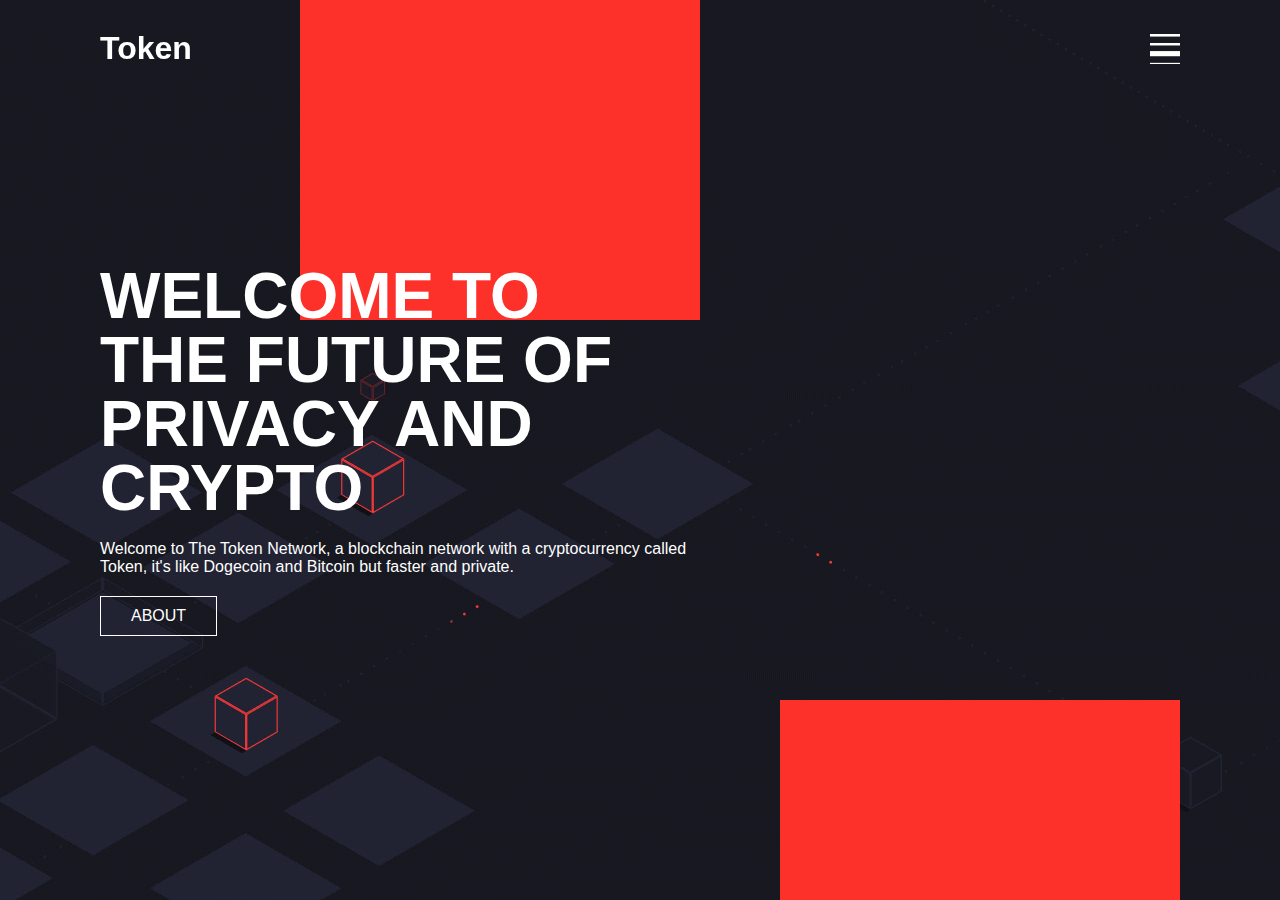
<file: index.html>
<!DOCTYPE html>
<html>
<head>
<title>Token network</title>
<link rel="stylesheet" href="static/styles/index.css" rel="stylesheet">
</head>
<body>
  <section class="banner">
    <header>
      <a href="index.html" class="logo">Token</a>
      <div class="toggle" onclick="toggle();"></div>
    </header>
    <div class="content">
    <div class="contentBx">
      <h2>Welcome to<br>the future of privacy and crypto</h2>
      <p>Welcome to The Token Network, a blockchain network with a cryptocurrency called Token, it's like Dogecoin 
        and Bitcoin but faster and private.</p>
        <a href="about_template.html">About</a>
    </div>
    </div>
  <ul class="sci">
    <li><a href="#"></a></li>
  </ul>
  <ul class="menu">
    <li><a href="index.html">Home</a></li>
    <li><a href="about_template.html">About</a></li>
    <li><a href="mining.html">Mining</a></li>
    <li><a href="make_keys_template.html">Wallets and transactions</a></li>
  </ul>
</section>
<!--some backgrounds on this website were not handmade by the creator of this website, 
  all proper credit to the creators of the backgrounds, images, and gifs-->
  <script type="text/javascript">
    function toggle(){
      const toggle = document.querySelector('.toggle');
      const banner = document.querySelector('.banner');
      toggle.classList.toggle('active')
      banner.classList.toggle('active')
    }
  </script>
</body>
</html>
</file>
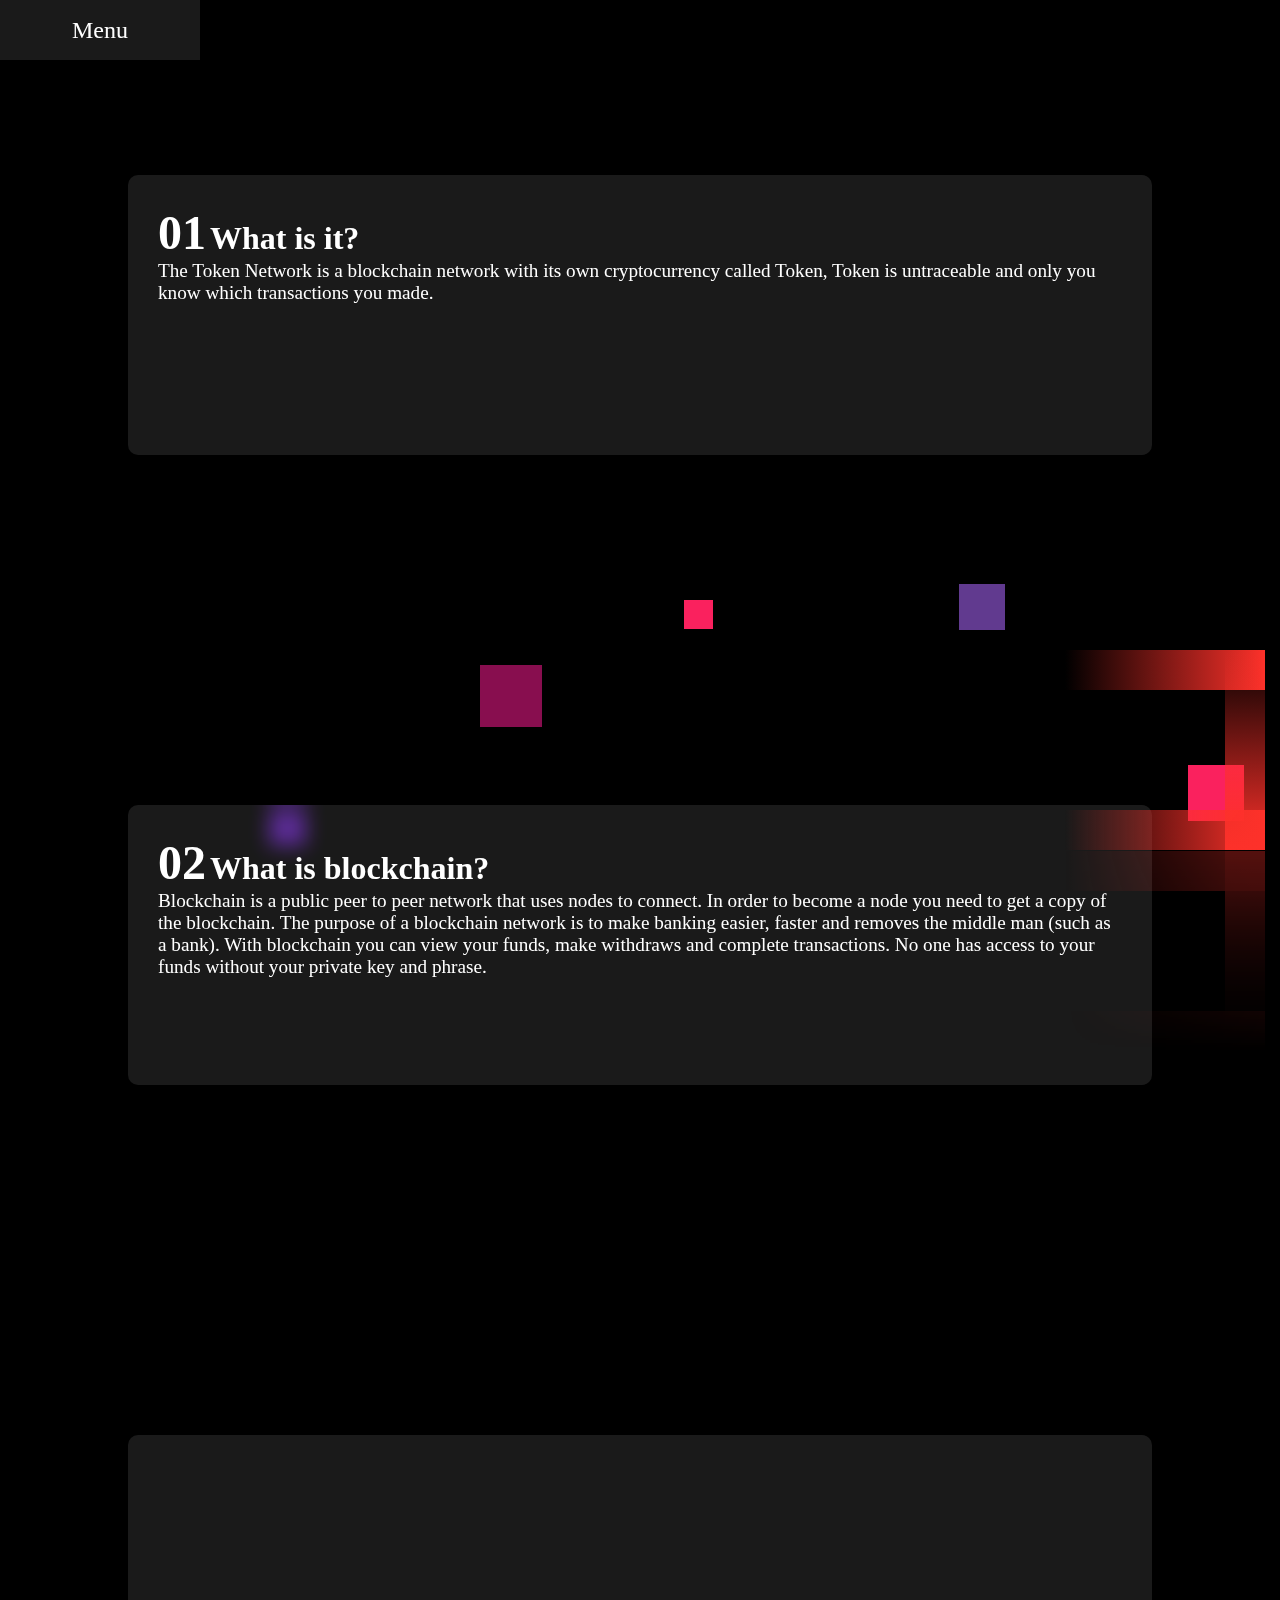
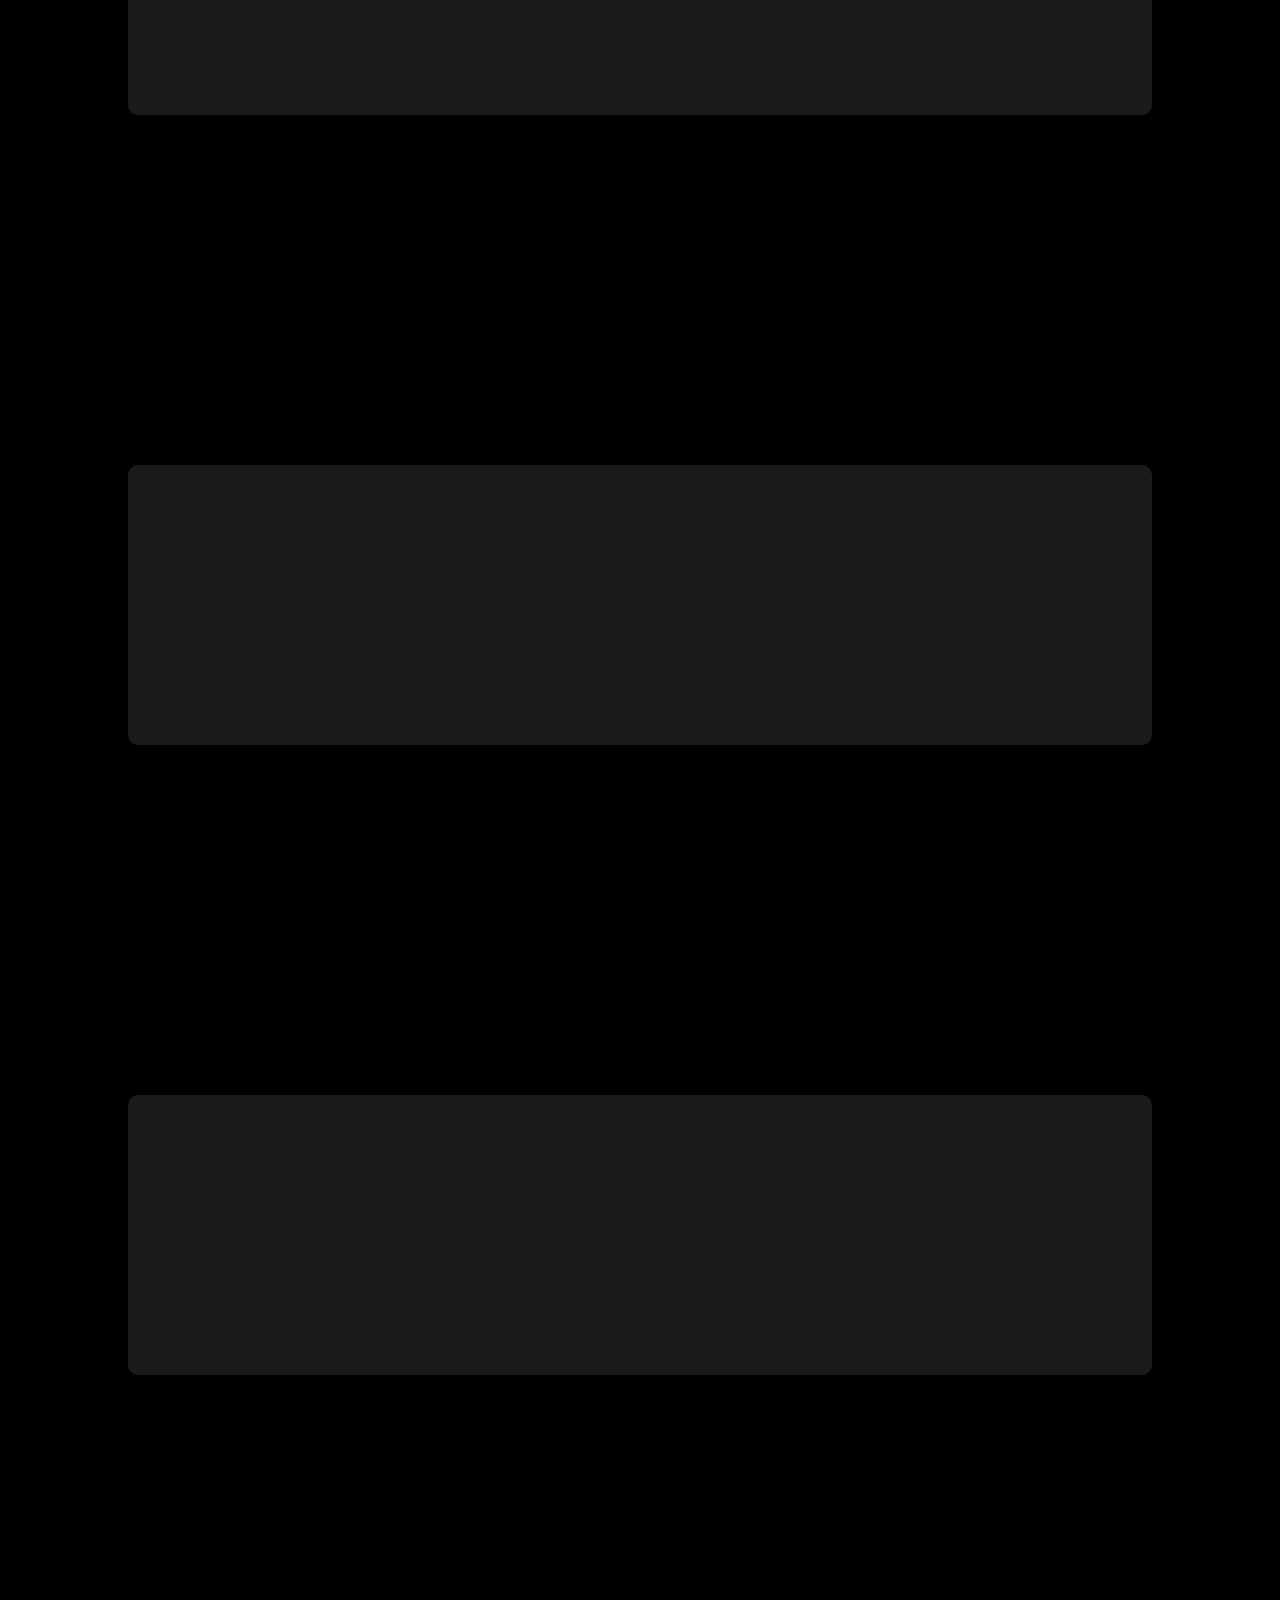
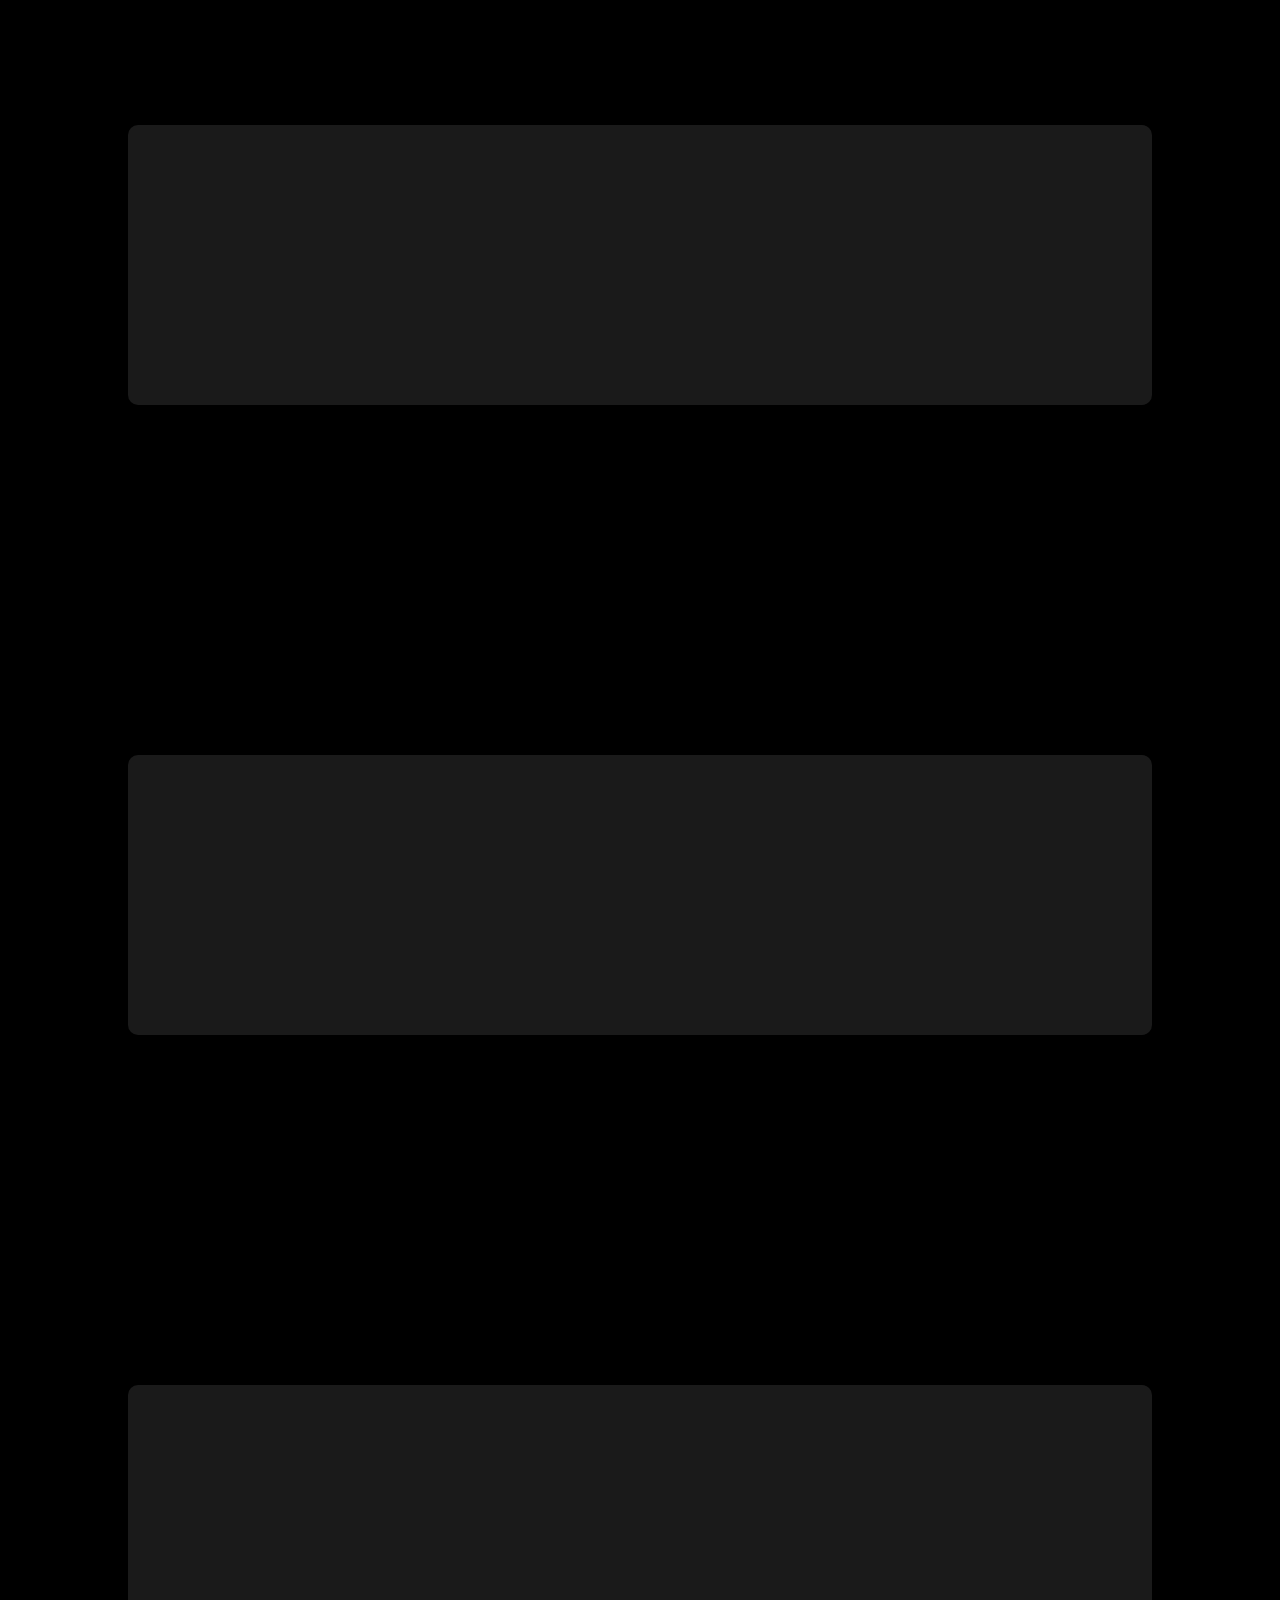
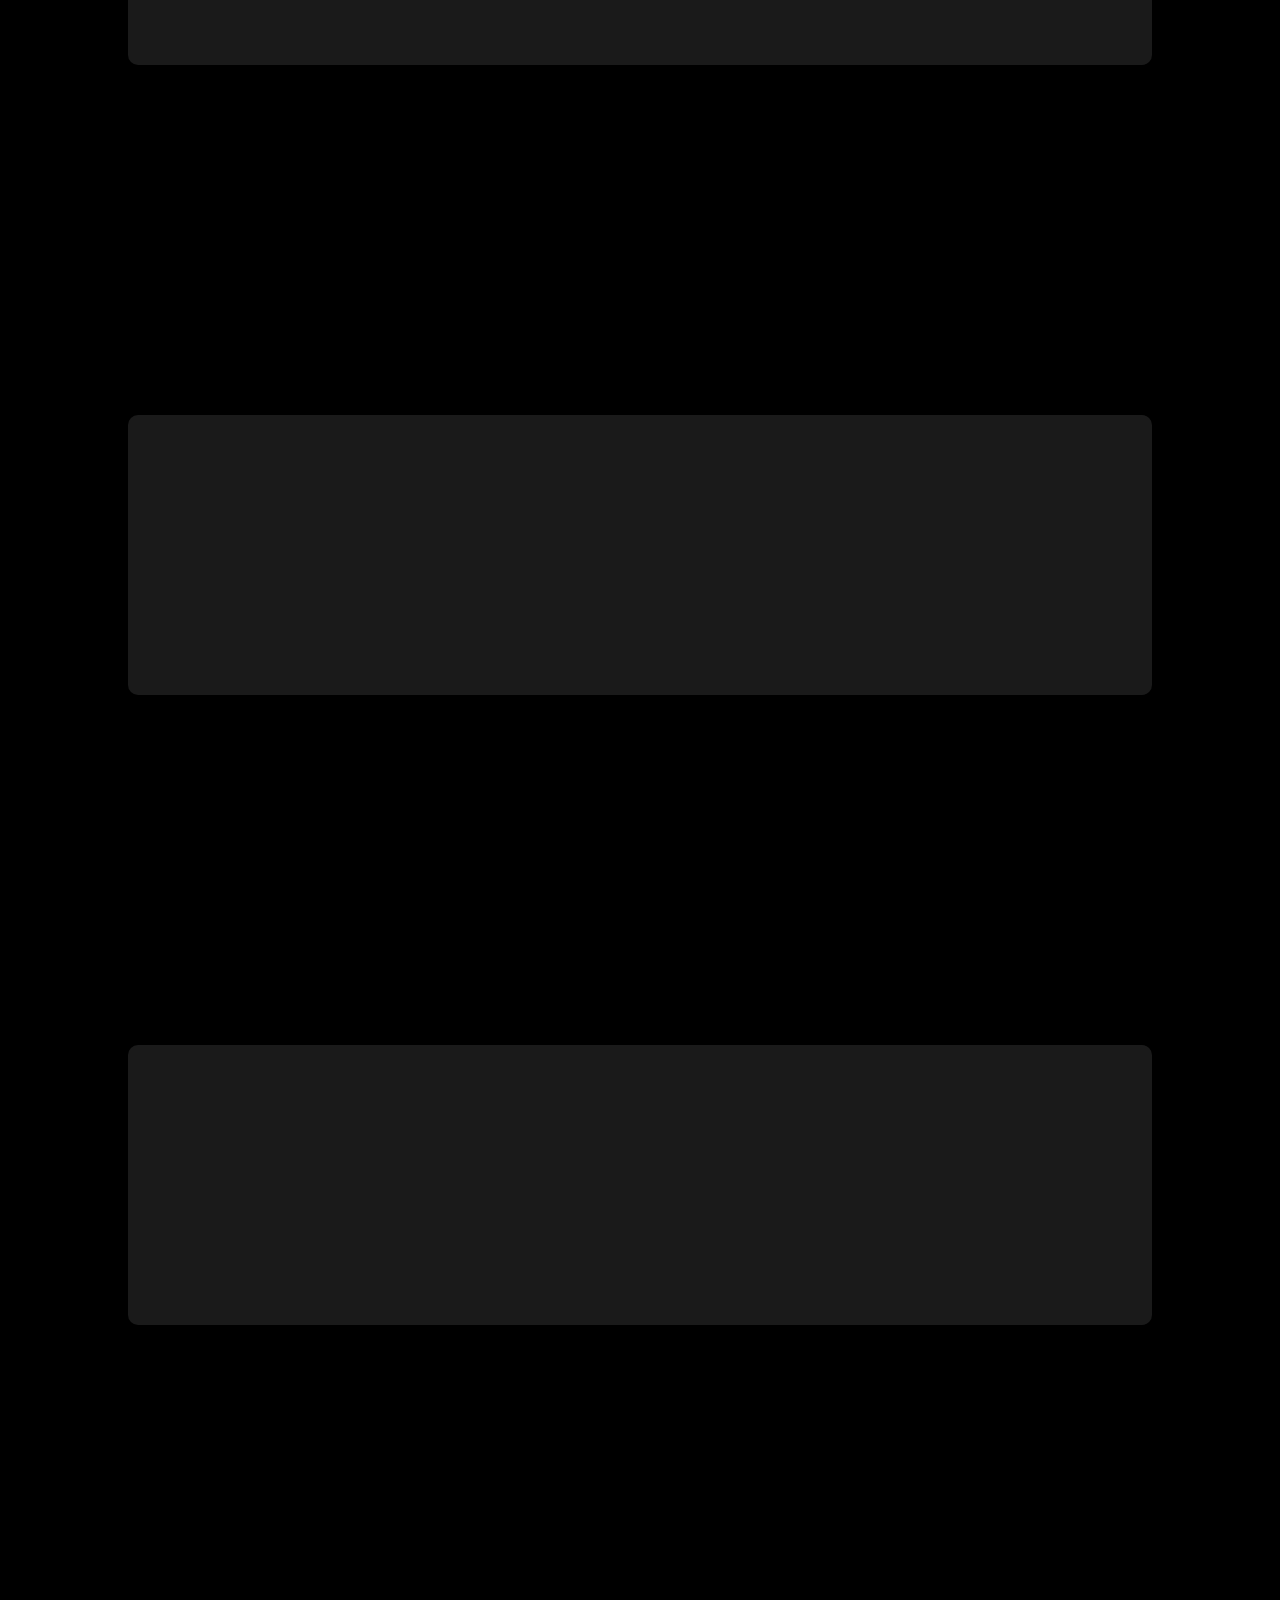
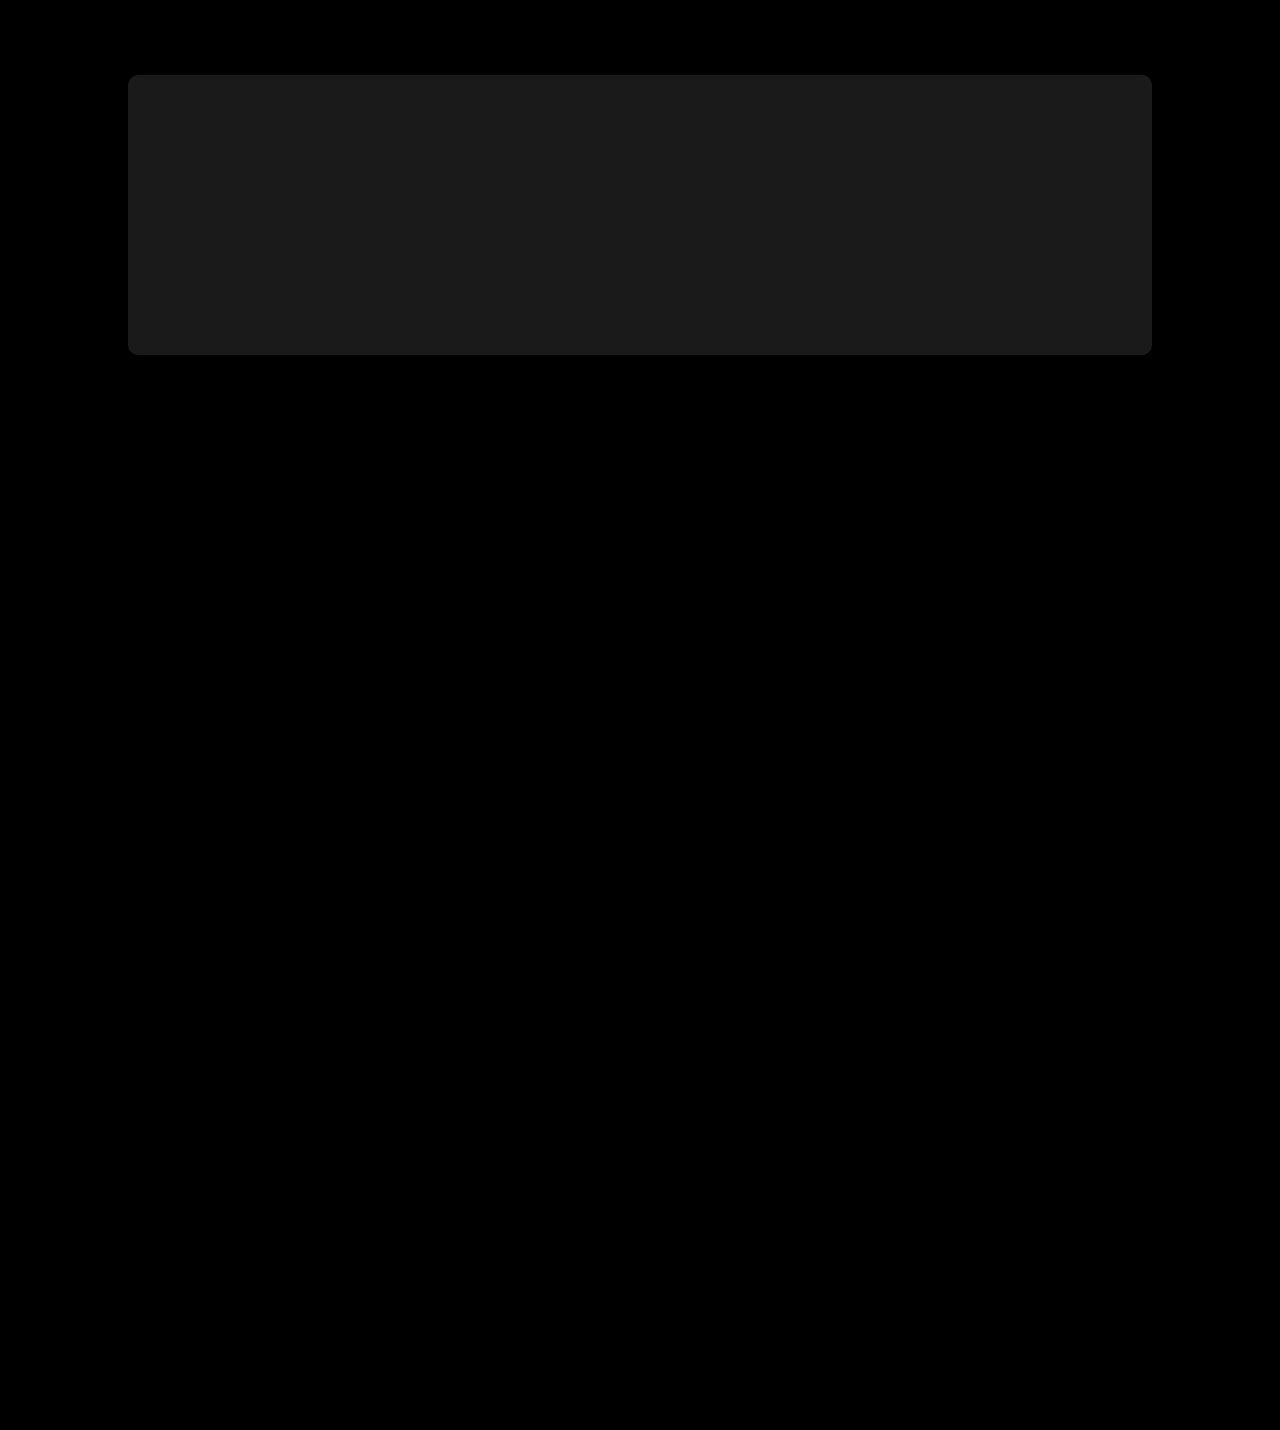
<file: about_template.html>
<!DOCTYPE html>
<html>
    <head>
        <title>About The Token Network</title>
<link rel="stylesheet" href="static/styles/about.css" rel="stylesheet">

<body>
    <div class="Dropdown"> 
        <button>Menu</button>
        <ul>
            <li><a href="index.html">Home</a></li>
            <li><a href="mining.html">Mining</a></li>
            <li><a href="https://github.com/C3ald/Token-Project.git">Transact</a></li>
            <li><a href="make_keys_template.html">Make a Wallet</a></li>


        </ul>
    </div>
<script src="https://code.jquery.com/jquery-3.6.0.js"></script>
<script type="text/javascript">
    $(document).ready(function(){
        $('button').click(function(){
            $('ul').toggleClass('active')
        })
    })
</script>
<div class="background">
        <section></section>
        <script src="static/js/squares.js"></script>
</div>
<div class="ground">
<section>
    <div class="content">
        <h2>01</h2>
        <h3>What is it?</h3>
        <p>The Token Network is a blockchain network with its own cryptocurrency called Token, Token is untraceable and only you know which transactions you made.</p>
    </div>
</section>
<section>
    <div class="content">
        <h2>02</h2>
        <h3>What is blockchain?</h3>
        <p>Blockchain is a public peer to peer network that uses nodes to connect.
                    In order to become a node you need to get a copy of the blockchain. 
                    The purpose of a blockchain network is to make banking easier, faster
                    and removes the middle man (such as a bank). With blockchain you can view your funds, make withdraws and complete transactions. 
                    No one has access to your funds without your private key and phrase. </p>
    </div>
</section>
<section>
    <div class="content">
        <h2>03</h2>
        <h3>Mining</h3>
        <p>Mining on the blockchain is completed by your computer solving a puzzle which would need to match a hash with a certain
                    value. An example is a hash with zeros in the first five characters of the hash (i.e. 000005). 
                    You would need a wallet and to become a node in order to start mining. When blocks are mined the chain gets replaced and after a block is mined miners add decoy transactions and receive a reward from 
                    a decoy wallet address. </p>
                    <a href="mining.html">click to start mining</a>
    </div>
</section>
<section>
    <div class="content">
        <h2>04</h2>
        <h3>Wallets</h3>
        <p>Wallets store the Tokens that you 
                    earn from mining or trading. You start with 0 Tokens when you join the network.
                    Wallets use a system of public and private keys to verify and secure your wallet(s) and transactions.
                    The public key would decrypt your private key, verifying a valid wallet and allowing you to access your Tokens. Your passphrase is used to recover your privatekey, 
                    to recover your private key you need to have the public key as well as the passphrase for the wallet.
                    </p>
                    <a href="make_keys_template.html">click to make a wallet</a>
    </div>
</section>
<section>
    <div class="content">
        <h2>05</h2>
        <h3>Transactions</h3>
        <p>Transactions are made on the network and stored in the next block that other miners will mine out to verify your transaction. Since the blockchain stores the
                    data publicly, all transactions are publicly available. Your view key acts as your public key would be ran in an encryption algorithm. When making a transaction a stealth address is automatically generated from your view key that will be logged on to the blockchain. 
                Decoy transactions are made on the chain when transactions are verified to prevent tracing and to ensure privacy. You still need a spend public key and spend private key to make transactions to make sure that you actually own the wallet you say you do. </p>
                    <!-- <a href="https://github.com/C3ald/Token-Project.git">click to start making transactions</a> -->
    </div>
</section>
<section>
    <div class="content">
        <h2>06</h2>
        <h3>Smart Contracts</h3>
        <p>Smart contracts are used to give the blockchain more uses than a cryptocurrency. Smart contracts can be used to make flash loans, host other coins,
            make NFTs (non-fungible tokens), host databases, websites, games, applications, and Exchange or swap coins. In order to use smart contracts you need a 
            wallet and be able to make transactions.</p>
                    <a href="#">Still in development</a>
    </div>
</section>
<section>
    <div class="content">
        <h2>07</h2>
        <h3>Nodes</h3>
        <p>To become a node on the blockchain you don't need to have a web server to allow communication between the nodes on the network but you should to prevent issues, note that all nodes are public information.</p>
                    <!-- <a href="https://github.com/C3ald/Token-API.git">Click to see the code for nodes</a> -->
    </div>
</section>
<section>
    <div class="content">
        <h2>08</h2>
        <h3>Cryptography and Privacy</h3>
        <p>Privacy on the blockchain is a top priority! To ensure privacy, all 
            transaction addresses on the blockchain are encrypted and false 
            transactions are added by the miners. The cryptography behind the keys isn't that complex. 
        The private sender key is the main private key and is made with a password generator. Then with an asymmetric 
        encryption algorithm to produce a new key that is your public view key; the private sender key is run in the encryption algorithm again to get the public
spend key. Finally the public view key is run in an encryption algorithm to get a receive address. When an transaction is made, both addresses on 
the chain are encrypted with an asymmetrical encryption algorithm to prevent double spending and to stop forged transactions.
To verify your balance your view key is ran in the encryption algorithm that was used to produce your receive address and then is used to check on the blockchain. </p>

    </div>
</section>
<section>
    <div class="content">
        <h2>09</h2>
        <h3>Decoy Signatures</h3>
        <p>The Token Network uses decoy signatures to keep the sender and receiver of transactions anonymous. Ring signatures are made by miners making random wallet addresses
	    and encrypting them. Then, adding them to the list of transactions to verify them by doing so. The reason to have decoy signatures is to keep data encrypted and all transactions untraceable no matter what.</p>
    </div>
</section>
<section>
    <div class="content">
        <h2>10</h2>
        <h3>For The Future</h3>
        <p>Token will have a proof of stake model when it either reaches the capacity for one or if the developers are able to make a way to have both proof of work and proof of stake.</p>
    </div>
</section>





	
<section>
    <div class="content">
        <h2>11</h2>
        <h3>Source code of website</h3>
        <p>We like to keep our source code open to the public so anyone can contribute, inspect, and fix the code.</p>
                    <a href="https://github.com/C3ald/Token-Site">Click to see the website source code</a>
    </div>
</section>

<script src="static/js/scroll-out.js"></script>
<script type="text/javascript">
    ScrollOut({
        targets: 'h2,h3,p,a'
    })
</script>
</div>
<div class="Bg">
    <div class="loader">
        <span></span>
        <span></span>
        <span></span>
        <span></span>
    </div>
</div>
</body>
</html>
</file>
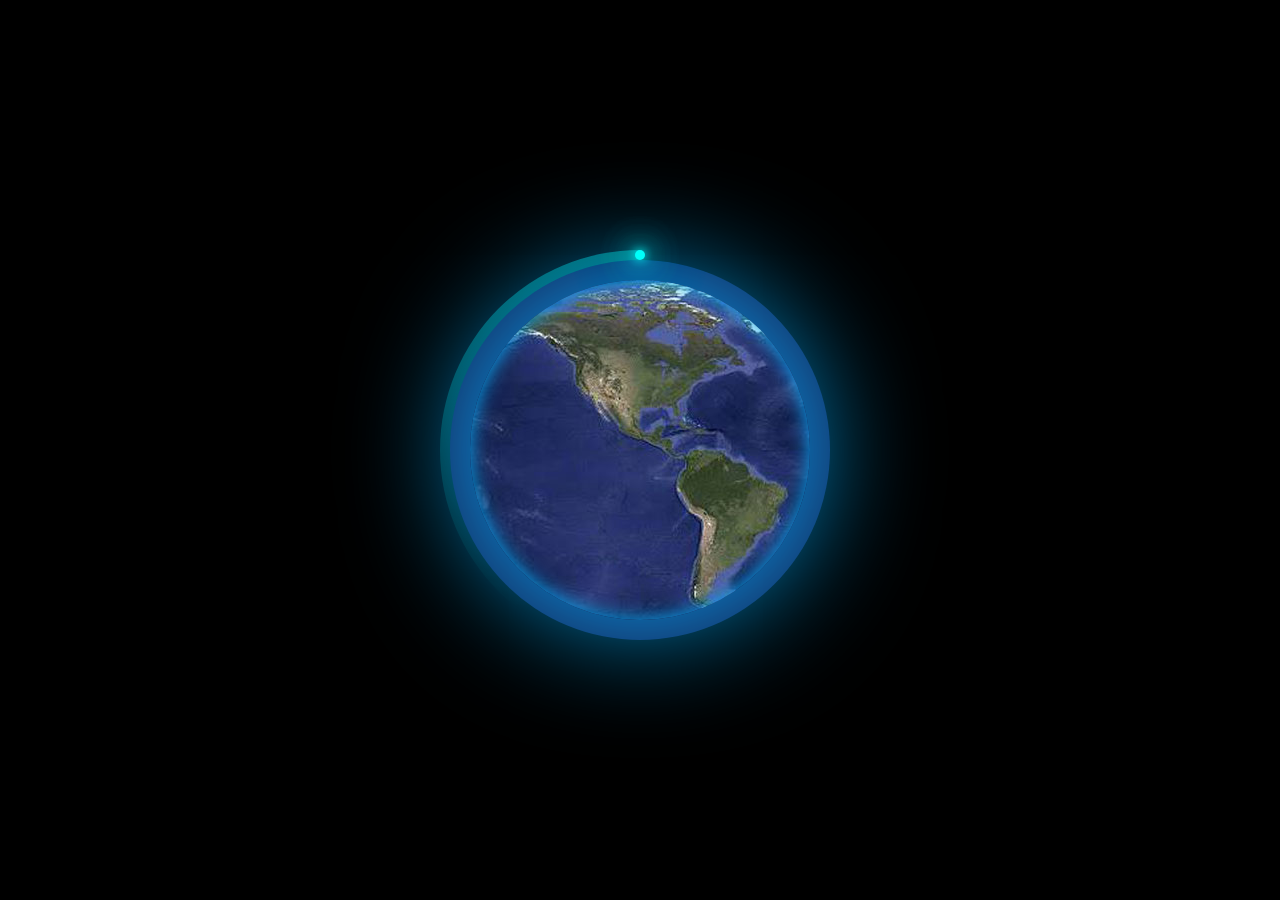
<file: becomenode_template.html>
<!DOCTYPE html>
<html lang="en">
<head>
	<meta charset="UTF-8">
	<meta http-equiv="X-UA-Compatible" content="IE=edge">
	<meta name="viewport" content="width=device-width, initial-scale=1.0">
	<link rel="stylesheet" href="static/styles/becomenode.css" rel="stylesheet">
	<title>Become a node</title>
</head>
<body>
	<div class="bg">
	<div class="planet planetEarth">
		<div class="container">
			<div class="loader"><span></span></div>
			<div class="earth"></div>
		</div>
	</div>
	</div>
</body>
</html>
</file>
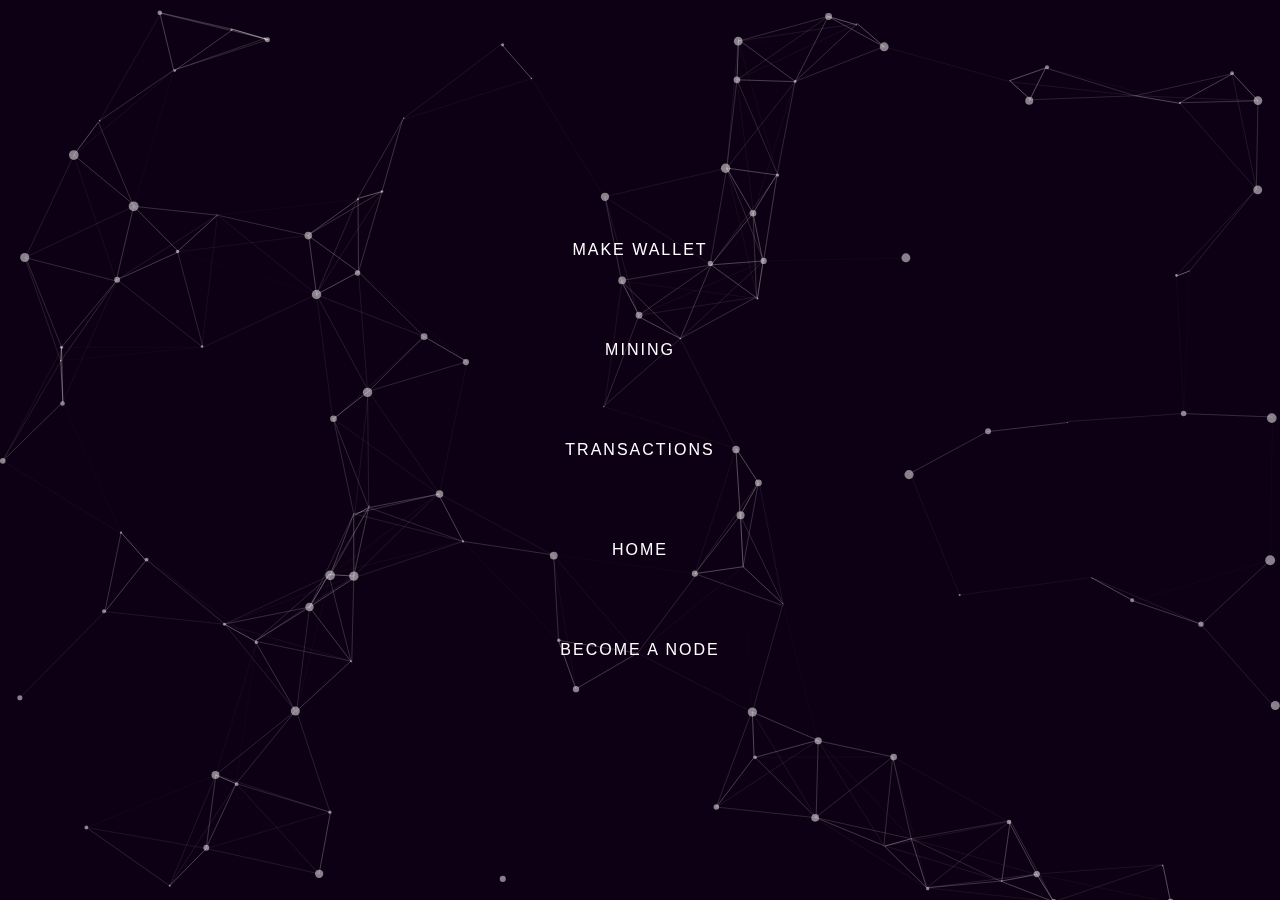
<file: make_keys_template.html>
<!DOCTYPE html>
<html>
    <head>
        <title>Make a wallet</title>
        <link rel="stylesheet" href="static/styles/makekeys.css">
    </head>
    <body>

        <div id="blur">
        <div id="particles-js"></div>
            <div class="Buttons">
                <a href="#" onclick="toggle()">Make Wallet</a>
                <!-- <a href="login_template.html">See Wallet</a> -->
                <a href="mining.html">Mining</a>
                <a href="https://github.com/C3ald/Wallet-App.git">Transactions</a>
                <a href="index.html">Home</a>
                <a href="becomenode_template.html">become a node</a>
            </div> 
        </div> 
        <div id="popup">          
            <h2>To make a wallet, Download the Token Wallet app from github by clicking the link </h2> 
            <p>"https://github.com/C3ald/Wallet-App.git"</p>
            <a href="#" onclick="toggle()">dismiss</a>
        </div>
    </body>
                <script type="text/javascript">
            function toggle(){
                var blur = document.getElementById('blur')
                blur.classList.toggle('active')
                var popup = document.getElementById('popup')
                popup.classList.toggle('active')
            }
            </script>
        <script type="text/javascript" src="static/js/particles.js"></script>
        <script type="text/javascript" src="static/js/particlesapp.js"></script>
</html>
</file>
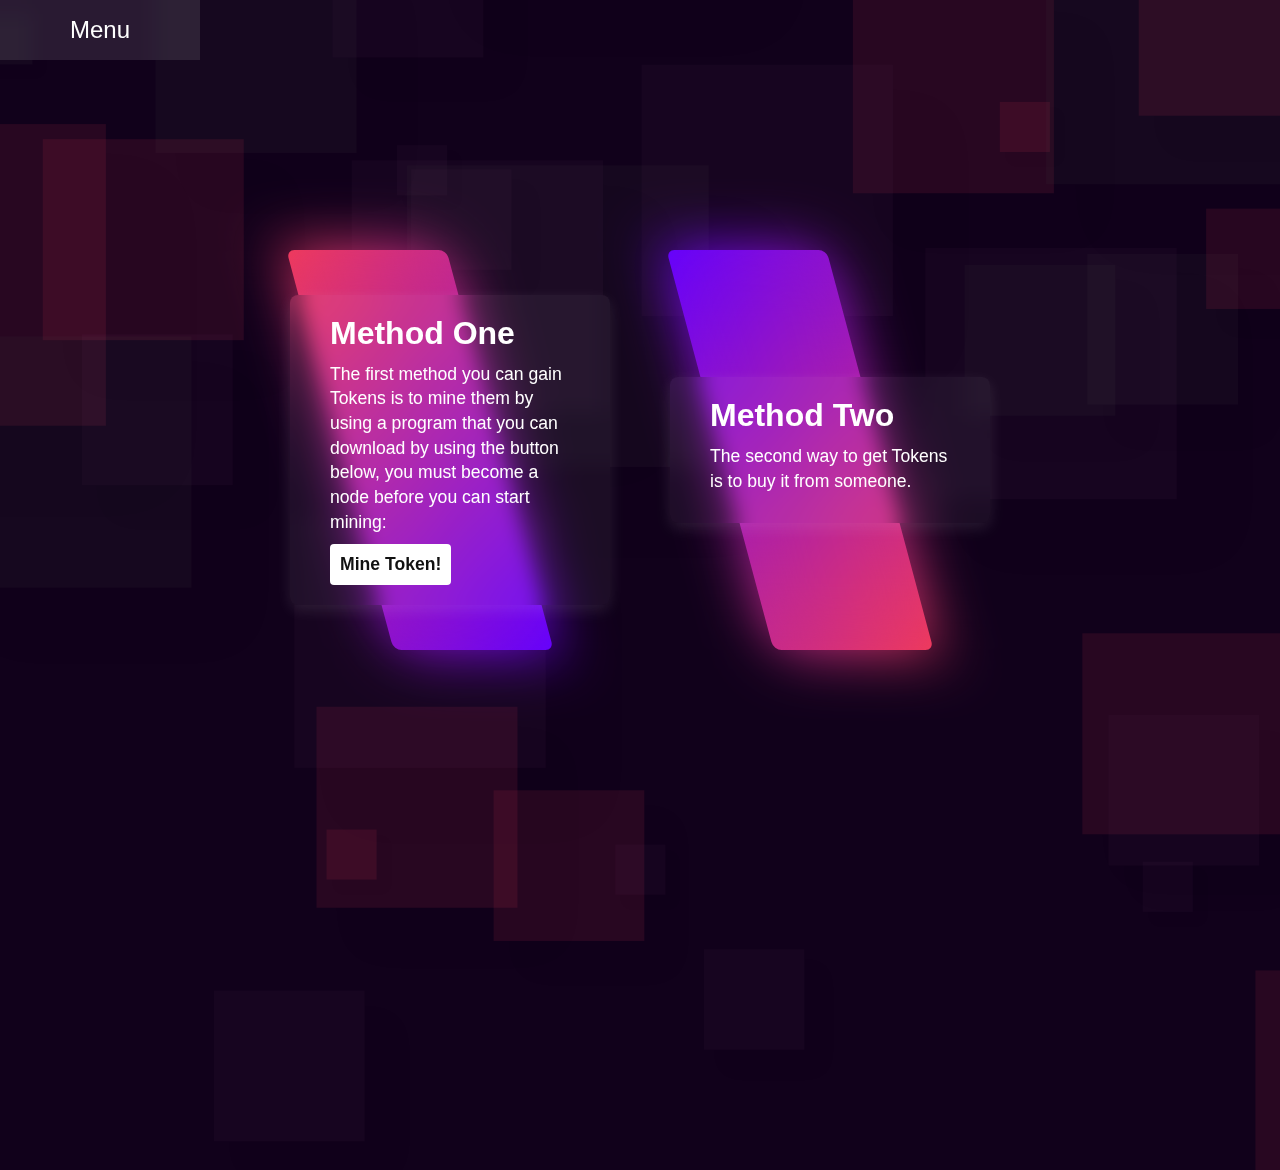
<file: mining.html>
<!DOCTYPE html>
<html>
	<head>
		<title>how to mine Token</title>
		<link rel="stylesheet" href="static/styles/mining.css">
	</head>
	<body>
    <div class="Dropdown">
        <button>Menu</button>
        <ul>
            <li><a href="index.html">Home</a></li>
            <li><a href="mining.html">Mining</a></li>
            <li><a href="https://github.com/C3ald/Wallet-App.git">Transact</a></li>
            <li><a href="make_keys_template.html">Make a Wallet</a></li>
            <!-- <li><a href="login_template.html">view wallet</a></li> -->

        </ul>
    </div>

    <script src="https://code.jquery.com/jquery-3.6.0.js"></script>
    <script type="text/javascript">
        $(document).ready(function(){
            $('button').click(function(){
                $('ul').toggleClass('active')
            })
        })
    </script>		
		<div class="bg">
        		<div class="container">
       	     		<button onclick="bggen()">Useless Button</button>
        </div>
        <script src="static/js/anime.min.js"></script>
        <script>
            const container = document.querySelector
            ('.container');
            for ( var i = 1; i<=50; i++){
                const blocks = document.createElement('div')
                blocks.classList.add('block');
                container.appendChild(blocks);
            }

            function bggen(){
                anime({
                    targets: '.block',
                    translateX : function(){
                        return anime.random(-700,1400)
                    },
                        translateY : function(){
                        return anime.random(-700,700)
                    },
                    scale: function(){
                        return anime.random(1,6)
                    }
                })
            }

            bggen()
        </script>
        </div>
		<div class="container">
			<div class="box">
				<span></span>
				<div class="content">
					<h2>Method One</h2>
					<p>The first method you can gain Tokens
						is to mine them by using a program that you can download
						by using the button below, you must become a node before you can start mining:
					</p>
					<a href="https://github.com/C3ald/Token-Project.git">Mine Token!</a>
				</div>
			</div>
			<div class="box">
				<span></span>
				<div class="content">
					<h2>Method Two</h2>
					<p>The second way to get Tokens is to buy it from someone.
					</p>
				</div>
			</div>

	</body>
</html>
</file>
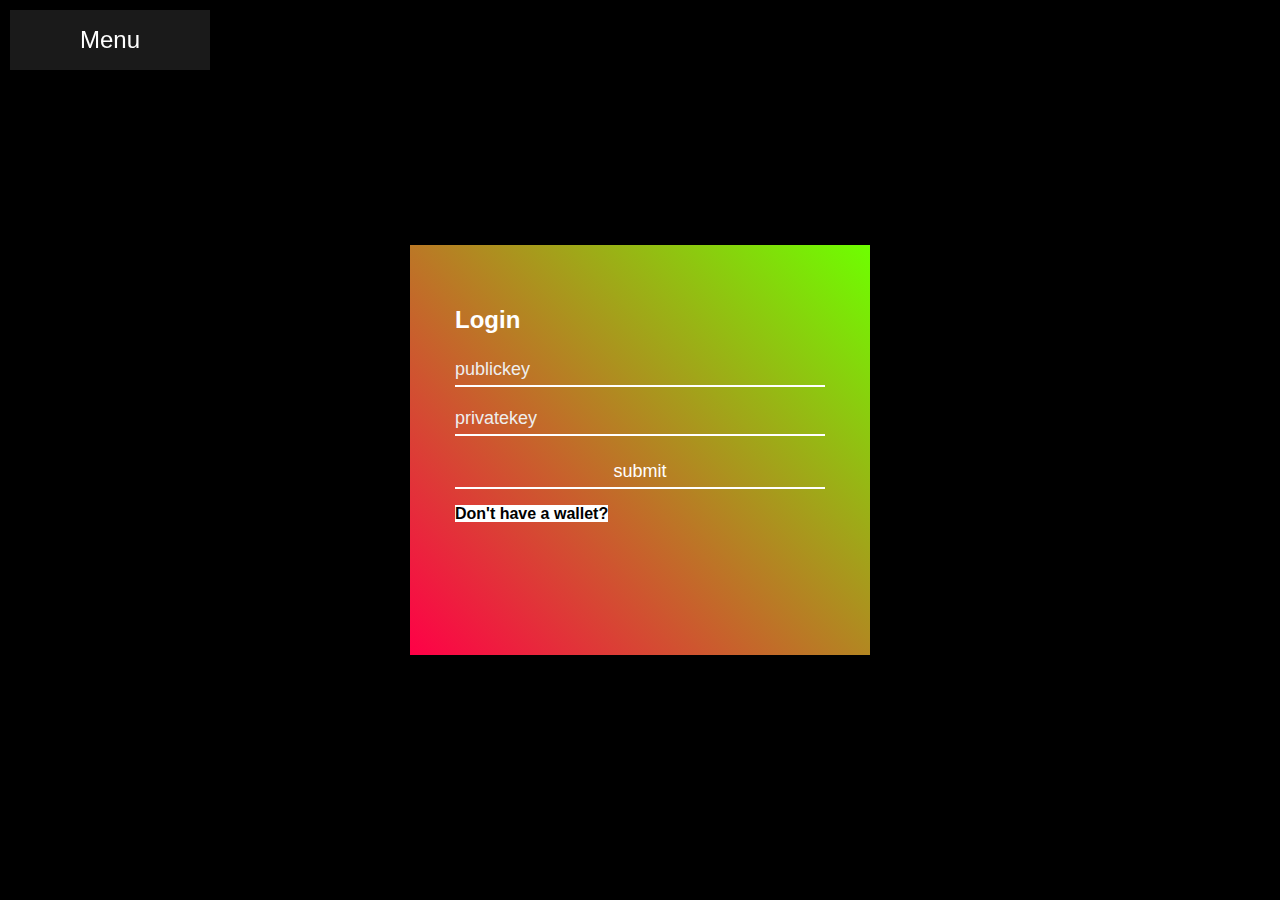
<file: user.html>
<html>
<head>
    <title>Login for wallet</title>
    <link rel="stylesheet" href="static/styles/transaction.css">
</head>
<body>
    <div class="Dropdown">
        <button>Menu</button>
        <ul>
            <li><a href="index.html">Home</a></li>
            <li><a href="mining.html">Mining</a></li>
            <li><a href="https://github.com/C3ald/Wallet-App.git">Transact</a></li>
            <li><a href="make_keys_template.html">Make a Wallet</a></li>

        </ul>
    </div>
<script src="https://code.jquery.com/jquery-3.6.0.js"></script>
<script type="text/javascript">
    $(document).ready(function(){
        $('button').click(function(){
            $('ul').toggleClass('active')
        })
    })
</script>
    <div id="id01" class="modal">
    <div class="container">
    <div class="form">
        <p><h2>Login</h2></p>
        <form action="view_wallet.html" method="POST">
            <div class="inputbox">
                <p><input id="publickey" type="text" name="publickey" placeholder="publickey" /></p>
                <p><input id="publickey" type="text" name="privatekey" placeholder="privatekey" /></p>
            </div>
            <div class="inputbox">
                <p><input type="submit" value="submit"/></p>
                <a href="make_keys_template.html">Don't have a wallet?</a>
            </div>
            
        </form>
    </div>
</div>
    </div>
</body>
</html>
</file>
<file: static/styles/index.css>
*
{
    margin: 0;
    padding: 0;
    box-sizing: border-box;
    font-family: 'Poppins', sans-serif;
}

.banner
{
    position: relative;
    width: 100%;
    min-height: 100vh;
    padding: 0 100px;
    display: flex;
    align-items: center;
    background: url(../bg.gif);
    z-index: 0;
}
.banner:before
{
    content: '';
    position: absolute;
    top:0;
    left: 300px;
    width: 400px;
    height: 320px;
    background: #fd312a;
    z-index: 1;
    transition: 1s;
}
.banner:after
{
    content: '';
    position: absolute;
    bottom:0;
    right: 100px;
    width: 400px;
    height: 200px;
    background: #fd312a;
    z-index: 1;
    transition: 1s;
}
.banner.active:before
{
    top: 0;
    left: 0;
    width: 50%;
    height: 100%;
    background: #151415;
}
.banner.active:after
{
    bottom: 0;
    right: 0;
    width: 50%;
    height: 100%;
    background: #151415;
}
header
{
    position: fixed;
    top: 0;
    left: 0;
    width: 100%;
    z-index: 1000;
    display: flex;
    justify-content: space-between;
    align-items: center;
    padding: 30px 100px;
}
header .logo
{
    font-size: 2em;
    color: #fff;
    font-weight: 700;
    text-decoration: none;
    transition: 0.5s;
    transform-origin: right;
}
.banner.active .logo
{
    transform: scale(0);
    transform-origin: left;
}
.toggle
{
    position: relative;
    width: 30px;
    height: 30px;
    background: url(../menu.png);
    background-size: 30px;
    cursor: pointer;
}
.toggle.active
{
    background: url(../close.png);
    background-repeat: no-repeat;
    background-position: center;
    background-size: 25px;
}
.content
{
    position: relative;
    z-index: 2;
    width: 100%;
    display: flex;
    justify-content: space-between;
    align-items: center;
    transition: 0.5s;
    transform-origin: right;
}
.banner.active .content
{
    transform: scale(0);
    transform-origin: left;
}
.content .contentBx
{
    max-width: 600px;
}
.content .contentBx h2
{
    font-size: 4em;
    line-height: 1em;
    color: white;
    text-transform: uppercase;
}
.content .contentBx p
{
    font-size: 1em;
    color: white;
    margin: 20px 0;

}
.content .contentBx a
{
    display: inline-block;
    border: 1px solid #fff;
    color: #fff;
    padding: 10px 30px;
    text-transform: uppercase;
    text-decoration: none;
    transition: 0.5s;
}
.content .contentBx a:hover
{
    letter-spacing: 4px;
    background: #310792;
    color: #fd312a;
}
.sci
{
    position: absolute;
    bottom: 20px;
    display: flex;
    justify-content: center;
    align-items: center;
    z-index: 2;
    transition: 0.5s;
    transform-origin: right;
}
.banner.active .sci
{
    transform: scale(0);
    transform-origin: left;
}
.sci li
{
    list-style: none;
}
.sci li a
{
    display: inline-block;
    margin-right: 20px;
    filter: invert(1);
    transform: scale(0.4);
}
.menu
{
    position: fixed;
    top: 0;
    left: 0;
    width: 100%;
    height: 100%;
    display: flex;
    justify-content: center;
    align-items: center;
    flex-direction: column;
    z-index: 2;
    visibility: hidden;
    opacity: 0;
    transition: 0.5s;
    transition-delay: 0s;
}
.banner.active .menu
{
    visibility: visible;
    opacity: 1;
    transition-delay: 1s;
}
.menu li
{
    list-style: none;
}
.menu li a
{
    color: #fff;
    text-decoration: none;
    text-decoration: none;
    font-size: 2em;
}
@media (max-width: 991px)
{
    header
    {
        padding: 20px 40px;
    }
    .banner
    {
        padding: 40px;
        overflow: hidden;
    }
    .banner:before
    {
        content: '';
        position: absolute;
        top: 100px;
        left: 0;
        width: 170px;
        height: 310px;
    }
    .banner:after
    {
        bottom: 0;
        right: 0;
        width: 80px;
        height: 60px;
    }
}
.menu li a:hover
{
    color: #fd312a;
    overflow: hidden;
    transition: 0.5s;
}
</file>
<file: static/styles/about.css>
*
{
    margin: 0;
    padding: 0;
    box-sizing: border-box;
    font-family: consolas;
}
body{
    background: #000;
}

.background 
{
    overflow: hidden;
    z-index: 1;
}

.background span
{
    position: fixed;
    pointer-events: none;
    animation: animate 5s linear infinite;
}
@keyframes animate
{
    0%
    {
        transform: scale(0) translateY(0) rotate(0deg);
        opacity: 0;
    }
    10%
    {
        opacity: 1;
    }
    90%
    {
        opacity: 1;
    }
    100%
    {
        transform: scale(1) translateY(-500%) rotate(360deg);
        opacity: 0;
    }
}
.Dropdown
{
    position: fixed;
    top: 0px;
    left: 0px;
    z-index: 2;
}
button
{
    position: relative;
    width: 200px;
    height: 60px;
    font-size: 24px;
    background: rgba(255,255, 255, 0.1);
    backdrop-filter: blur(10px);
    border: none;
    box-shadow: none;
    outline: none;
    color: #fff;
}
ul 
{
    position: relative;
    margin: 0;
    padding: 0;
    width: 100%;
    background: rgba(255, 255, 255, .1);
    backdrop-filter: blur(10px);
    overflow: hidden;
    transform-origin: top;
    transform: perspective(1000px) rotateX(-90deg);
    transition: 0.5s;
}
ul.active
{
    transform: perspective(1000px) rotateX(0deg);
}
ul li
{
    list-style: none;
}
ul li a
{
    display: block;
    padding: 10px;
    text-align: center;
    text-decoration: none;
    background: rgba(0,0, 0, 0.01);
    color: #fff;
    border-bottom: 1px solid rgba(0, 0, 0, 0.2);
    transition: 0.5s;
}
ul li a:hover
{
    background: #f7003e;
}

.Home
{
    position: absolute;
    bottom: 40px;
    left: 10px;
    color: #fff;
}


.ground section{
    position: relative;
    width: 100%;
    height: 70vh;
    display: flex;
    justify-content: center;
    align-items: center;
    color: #fff;
}
.content
{
    background: rgba(255, 255, 255, .1);
    backdrop-filter: blur(10px);
    width: 120%;
    height: 280px;
    padding: 30px;
    margin: 10px;
    border-radius: 10px;
    z-index: 10;
}
section .content{
    max-width: 80%;
}
section .content h2{
    position: relative;
    margin: 0;
    padding: 0;
    display: inline-block;
    font-size: 3em;
    transition: 0.5s;
    transform-origin: left;
    transform: scaleX(0);
}
section .content h2::before
{
    content: '';
    position: absolute;
    top: 0;
    left: 0;
    width: 100%;
    height: 100%;
    background: #ee0047;
    transform-origin: right;
    transition: 0.5s;
}
section .content h3{
    position: relative;
    margin: 5px 0 0;
    padding: 0;
    display: inline-block;
    font-size: 2em;
    transition: 0.5s;
    transform-origin: left;
    transform: scaleX(0);
}
section .content h3::before
{
    content: '';
    position: absolute;
    top: 0;
    left: 0;
    width: 100%;
    height: 100%;
    background: #340f9b;
    transform-origin: right;
    transition: 0.5s;
}
section .content p
{
    opacity: 0;
    font-size: 1.2em;
    transition: 1s;
}
section .content a
{
    position: relative;
    background: #fff;
    color: #262626;
    padding: 15px 30px;
    font-size: 16px;
    display: inline-block;
    text-decoration: none;
    font-weight: 700;
    transition: 1s;
    opacity: 0;
    transform: translateX(100px);
}
section .content a:hover{
    background: #f7003e;
    transition-delay: 0;
}
section .content h2[data-scroll="in"]
{
    transform: scaleX(1);
}
section .content h2[data-scroll="in"]::before
{
    transform: scaleX(0);
    transition-delay: 0.5s;
}
section .content h3[data-scroll="in"]
{
    transform: scaleX(1);
    transition-delay: 1s;
}
section .content h3[data-scroll="in"]::before
{
    transform: scaleX(0);
    transition-delay: 1s;
}
section .content p[data-scroll="in"]
{
    opacity: 1;
    transition-delay: 1s;
}
section .content a[data-scroll="in"]
{
    opacity: 1;
    transition-delay: 1s;
    transform: translateX(0px);
}
.Bg
{
    display: flex;
    justify-content:center;
    align-items:center;
    min-height: 100vh;
}
.Bg .loader
{
    position: fixed;
    right: 15px;
    bottom: 50px;
    width: 200px;
    height: 200px;
    overflow: hidden;
    -webkit-box-reflect: below 1px linear-gradient(transparent, #0005);
    z-index: 10;
}
.Bg .loader:hover
{
    background: #fd312a;
    box-shadow: 0 0 5px #fd312a,
                0 0 25px #fd312a,
                0 0 50px #fd312a,
                0 0 200px #fd312a;
}
.Bg .loader span
{
    position: absolute;
    display: block;
}
.Bg .loader span:nth-child(1)
{
    top: 0;
    left: -100;
    width: 100%;
    height: 40px;
    background: linear-gradient(90deg, transparent,#fd312a);
    animation: animate1 1s linear infinite;
    animation-delay: 0s;
}
@keyframes animate1
{
    0%
    {
        left: -100%;
    }
    100%
    {
        left: 100%;
    }
}
.Bg .loader span:nth-child(3)
{
    bottom: 0;
    left: -100;
    width: 100%;
    height: 40px;
    background: linear-gradient(90deg, transparent,#fd312a);
    animation: animate3 1s linear infinite;
    animation-delay: 0s;
}
@keyframes animate3
{
    0%
    {
        left: 100%;
    }
    100%
    {
        left: -100%;
    }
}
.Bg .loader span:nth-child(2)
{
    right: 0;
    top: -100;
    width: 40px;
    height: 100%;
    background: linear-gradient(180deg, transparent,#fd312a);
    animation: animate2 1s linear infinite;
    animation-delay: 0.5s;
}
@keyframes animate2
{
    0%
    {
        top: -100%;
    }
    100%
    {
        top: 100%;
    }
}
.Bg .loader span:nth-child(4)
{
    left: 0;
    top: 100%;
    width: 40px;
    height: 100%;
    background: linear-gradient(0deg, transparent,#fd312a);
    animation: animate4 1s linear infinite;
    animation-delay: 0.5s;
}
@keyframes animate4
{
    0%
    {
        top: 100%;
    }
    100%
    {
        top: -100%;
    }
}
</file>
<file: static/styles/becomenode.css>
*
{
	margin: 0;
	padding: 0;
	box-sizing: border-box;
	font-family: 'Poppins',sans-serif;
}
.bg
{
	display: flex;
	justify-content: center;
	align-items: center;
	min-height: 100vh;
	overflow: hidden;
	background:black;
}
.planet
{
	display: flex;
	flex-direction: column;
}
.planet .container
{
	width: 100%;
	display: flex;
	justify-content: center;
	align-items: center;
	flex-direction: column;
}
.planetEarth
{
	position: relative;
	min-width: 50%;
	height: 100vh;
	justify-content: center;
	align-items: center;
	background: rgba(0, 0,0,0.1);
}
.planetEarth .loader
{
	position: relative;
	width: 400px;
	height: 400px;
	border-radius: 50%;
	animation: animate 4s linear infinite;
}
@keyframes animate
{
	0%{
		transform: rotate(0deg);
	}
	100%{
		transform: rotate(360deg);
	}
}
.planetEarth .loader::before
{
	content: '';
	position: absolute;
	top: 0;
	left: 0;
	width: 50%;
	height: 100%;
	background: linear-gradient(to top, transparent, rgba(0,255,249,0.4));
	background-size: 200px 360px;
	background-repeat: no-repeat;
	border-top-left-radius: 200px;
	border-bottom-left-radius: 200px;
}
.planetEarth .loader::after
{
	content: '';
	position: absolute;
	top: 0;
	left: 50%;
	transform: translateX(-50%);
	width: 10px;
	height: 10px;
	background: #00fff9;
	border-radius: 50%;
	z-index: 10;
	box-shadow: 0 0 10px #00fff9, 
		    0 0 20px #00fff9,
		    0 0 30px #00fff9,
		    0 0 40px #00fff9,
		    0 0 50px #00fff9,
		    0 0 60px #00fff9,
		    0 0 70px #00fff9,
		    0 0 80px #00fff9,
		    0 0 90px #00fff9,
		    0 0 100px #00fff9;
}
.planetEarth .loader span
{
	position: absolute;
	top: 10px;
	left: 10px;
	right: 10px;
	bottom: 10px;
	background: #182357;
	border-radius: 50%;
}
.earth
{
	position: absolute;
	width: 340px;
	height: 340px;
	background: url(../earth.jpg);
	border-radius: 50%;
	background-size: cover;
	box-shadow: inset 0 0 20px #03a9f4,
			  0 0 120px #03a9f4;
	animation: animateEarth 20s linear infinite;
}
@keyframes animateEarth
{
	0%
	{
		background-position: 0;
	}
	100%
	{
		background-position: 162.5%;
	}

}
</file>
<file: static/styles/makekeys.css>
*
{
    margin: 0;
    padding: 0;
    box-sizing: border-box;
    font-family: 'Poppins', sans-serif;
    overflow: hidden;
}

.Dropdown
{
    position: fixed;
    top: 0px;
    left: 200px;
    z-index: 2;
}
button
{
    position: relative;
    width: 100%;
    height: 60px;
    font-size: 24px;
    background: rgba(255,255, 255, 0.1);
    backdrop-filter: blur(10px);
    border: none;
    box-shadow: none;
    outline: none;
    color: #fff;
}
ul 
{
    position: relative;
    margin: 0;
    padding: 0;
    width: 100%;
    background: rgba(255, 255, 255, .1);
    backdrop-filter: blur(10px);
    overflow: hidden;
    transform-origin: top;
    transform: perspective(1000px) rotateX(-90deg);
    transition: 0.5s;
}
ul.active
{
    transform: perspective(1000px) rotateX(0deg);
}
ul li
{
    list-style: none;
}
ul li
{
    display: block;
    padding: 10px;
    text-align: center;
    text-decoration: none;
    background: rgba(0,0, 0, 0.01);
    color: #fff;
    border-bottom: 1px solid rgba(0, 0, 0, 0.2);
    transition: 0.5s;
}
ul li:hover
{
    background: #f7003e;
}

#blur .active
{
    filter: blur(20px);
    pointer-events: none;
    user-select: none;
}

#particles-js
{
    height: 100%;
    width: 100%;
    position: absolute;
    background: #0e0014;
}
.Buttons
{
    display: flex;
    justify-content: center;
    position: center;
    align-items: center;
    min-height: 100vh;
    flex-direction: column;
}
a
{
    position: relative;
    width: 180px;
    height: 60px;
    text-decoration: none;
    text-transform: uppercase;
    text-align: center;
    line-height: 60px;
    letter-spacing: 2px;
    margin: 20px;
    transition: 0.5s;
    color: white;
}
a:hover
{
    background: #ec0b36 url(../pixel.png);
    color: black;
    transition-delay: 0.8s;
    background-size: 180px;
    animation: animate 1.4s steps(24) forwards;

}

@keyframes animate
{
    0%
    {
        background-position-y: 0;
    }
    100%
    {
        background-position-y: -480px;
    }
}
#popup
{
    position: fixed;
    top: 40%;
    left: 50%;
    transform: translate(-50%, -50%);
    width: 900px;
    padding: 50px;
    box-shadow: 0 5px 30px rgba(0,0,0,.3);
    background: black;
    color: white;
    visibility: hidden;
    opacity: 0;
    transition: 0.5s;
}
#popup.active
{
    visibility: visible;
    opacity: 1;
    transition: 0.5s;
    top: 50%;
}
</file>
<file: static/styles/mining.css>
*
{
	margin: 0;
	padding: 0;
}
body
{
	display: flex;
	justify-content: center;
	align-items: center;
	min-height: 100vh;
	background: #11011b;
	box-sizing: border-box;
	font-family: 'Popins', sans-serif;
    	overflow: hidden;
}

.Dropdown
{
    position: fixed;
    top: 0px;
    left: 0px;
    z-index: 2;
}
button
{
    position: relative;
    width: 200px;
    height: 60px;
    font-size: 24px;
    background: rgba(255,255, 255, 0.1);
    backdrop-filter: blur(10px);
    border: none;
    box-shadow: none;
    outline: none;
    color: #fff;
}
ul
{
    position: relative;
    margin: 0;
    padding: 0;
    width: 100%;
    background: rgba(255, 255, 255, .1);
    backdrop-filter: blur(10px);
    overflow: hidden;
    transform-origin: top;
    transform: perspective(1000px) rotateX(-90deg);
    transition: 0.5s;
}
ul.active
{
    transform: perspective(1000px) rotateX(0deg);
}
ul li
{
    list-style: none;
}
ul li a
{
    display: block;
    padding: 10px;
    text-align: center;
    text-decoration: none;
    background: rgba(0,0, 0, 0.01);
    color: #fff;
    border-bottom: 1px solid rgba(0, 0, 0, 0.2);
    transition: 0.5s;
}
ul li a:hover
{
    background: #f7003e;
}

.container
{
	display: flex;
	justify-content: center;
	align-items: center;
	flex-wrap: wrap;
	padding: 40px 0;
}
.container .box
{
	position: relative;
	width: 320px;
	height: 400px;
	display: flex;
	justify-content: center;
	align-items: center;
	margin: 40px 30px;
	transition: 0.5s;
}
.container .box::before
{
	content: '';
	position: absolute;
	top: 0;
	left: 50px;
	width: 50%;
	height: 100%;
	background: #fff;
	border-radius: 8px;
	transform: skewX(15deg);
	transition: 0.5s;
}
.container .box::after
{
	content: '';
	position: absolute;
	top: 0;
	left: 50px;
	width: 50%;
	height: 100%;
	background: #fff;
	border-radius: 8px;
	transform: skewX(15deg);
	transition: 0.5s;
	filter: blur(30px);
	transition: 0.5s;
}
.container .box:hover::before,
.container .box:hover::after
{
	transform: skewX(0deg);
	left: 20px;
	width: calc(100% - 90px);
}
.container .box:nth-child(1):before,
.container .box:nth-child(1)::after
{
	background: linear-gradient(315deg, #6200ff,rgb(241, 59, 89));
}
.container .box:nth-child(2):before,
.container .box:nth-child(2)::after
{
	background: linear-gradient(315deg, rgb(241, 59, 89),#6200ff);
}
.container .box span
{
	display: block;
	position: absolute;
	top: 0;
	left: 0;
	right: 0;
	bottom: 0;
	z-index: 50;
	pointer-events: none;
}

.container .box span::before
{
	content: '';
	position: absolute;
	top: 0;
	left: 0;
	width: 100%;
	height: 100%;
	border-radius: 8px;
	background: rgba(255, 255, 255, 0.1);
	backdrop-filter: blur(10px);
	opacity: 0;
	transition: 0.5s;
	animation: animate 2s ease-in-out infinite;
	box-shadow: 0 5px 15px rgba(0,0,0,0.05);
}
.container .box:hover span::before
{
	top: -50px;
	left: 50px;
	width: 100px;
	height: 100px;
	opacity: 1;
}

.container .box span::after
{
	content: '';
	position: absolute;
	bottom: 0;
	right: 0;
	width: 100%;
	height: 100%;
	border-radius: 8px;
	background: rgba(255, 255, 255, 0.1);
	backdrop-filter: blur(10px);
	opacity: 0;
	transition: 0.5s;
	animation: animate 2s ease-in-out infinite;
	box-shadow: 0 5px 15px rgba(0,0,0,0.05);
	animation-delay: -1s;
}
.container .box:hover span::after
{
	bottom: -50px;
	right: 50px;
	width: 100px;
	height: 100px;
	opacity: 1;
}
@keyframes animate
{
	0%,100%
	{
		transform: translateY(10px);
	}
	50%
	{
		transform: translateY(-10px);
	}
}
.container .box .content
{
	position: relative;
	left: 0;
	padding: 20px 40px;
	background: rgba(255, 255, 255, 0.05);
	box-shadow: 0 5px 15px rgba(255, 255, 255, 0.1);
	border-radius: 8px;
	backdrop-filter: blur(10px);
	z-index: 1;
	transition: 0.5s;
	color: #fff;
}
.container .box:hover .content
{
	left: -25px;
	padding: 60px 40px;
}
.container .box .content h2
{
	font-size: 2em;
	color: #fff;
	margin-bottom: 10px;
}
.container .box .content p
{
	font-size: 1.1em;
	margin-bottom: 10px;
	line-height: 1.4em;
}
.container .box .content a
{
	display: inline-block;
	font-size: 1.1em;
	color: #111;
	background: #fff;
	padding: 10px;
	border-radius: 4px;
	text-decoration: none;
	font-weight: 700;
}
.container .box .content a:hover
{
	color: white;
	background: #f7003e;
	transition: 0.5s;
}
/*Background*/ 

.bg
{
  display: flex;
  justify-content: center;
  align-items: center;
  min-height: 100vh;
  background: #202020;
}
.bg .container
{
  position: center;
  width: 100%;
  height: 100%;
  display: flex;
  justify-content: center;
  align-items: center;
}
.bg button
{
  position: fixed;
  left: 10px;
  bottom: 5px;
  z-index: 1;
  margin: 10px;
  border: none;
  outline: none;
  background: white;
  font-size: 1.2em;
  padding: 7.5px 15px;
  cursor: pointer;
  box-shadow: 10px 10px 30px rgba(0,0,0,0.25);
  opacity: 0;
  /*display: none;*/
}
.block
{
  position: absolute;
  width: 50px;
  height: 50px;
  background: rgb(80, 44, 80);
  box-shadow: 10px 10px 10px rgba(0,0,0,0.25);
  opacity: .1;
}
.block:nth-child(3n + 2)
{
  background: #444;
}
.block:nth-child(3n + 3)
{
  background: rgb(241, 59, 89);
}
</file>
<file: static/styles/transaction.css>
body
{
	margin: 0;
	padding: 0;
	display: flex;
	justify-content: center;
	align-items: center;
	min-height: 100vh;
	background: #000;
	font-family: sans-serif;
}
.Dropdown
{
    position: fixed;
    top: 10px;
    left: 10px;
}
.Dropdown button
{
    position: relative;
    width: 200px;
    height: 60px;
    font-size: 24px;
    background: rgba(255,255, 255, 0.1);
    backdrop-filter: blur(10px);
    border: none;
    box-shadow: none;
    outline: none;
    color: #fff;
}
ul
{
    position: relative;
    margin: 0;
    padding: 0;
    width: 100%;
    background: rgba(255, 255, 255, .1);
    backdrop-filter: blur(10px);
    overflow: hidden;
    transform-origin: top;
    transform: perspective(1000px) rotateX(-90deg);
    transition: 0.5s;
}
ul.active
{
    transform: perspective(1000px) rotateX(0deg);
}
ul li
{
    list-style: none;
}
ul li a
{
    display: block;
    padding: 10px;
    text-align: center;
    text-decoration: none;
    background: rgba(0,0, 0, 0.01);
    color: #fff;
    border-bottom: 1px solid rgba(0, 0, 0, 0.2);
    transition: 0.5s;
}
ul li a:hover
{
    background: #f7003e;
}
.container
{
	position: relative;
	width: 450px;
	min-height: 400px;
	background: rgba(255, 255, 255, 0.05);
	box-shadow: 0 5px 15px rgba(0,0,0,1);
}
.container::before
{
	content: '';
	position: absolute;
	top: 0;
	left: 0;
	width: 50%;
	height: 100%;
	background: rgba(255, 255, 255, 0.1);
	pointer-events: none;
}
.container::after
{
	content: '';
	position: absolute;
	top: -5px;
	left: -5px;
	right: -5px;
	bottom: -5px;
	background: linear-gradient(45deg,#ff0047,#6eff00);
	pointer-events: none;
	animation: animate 10s linear infinite;
}
@keyframes animate
{
	0%{
		filter: blur(60px) hue-rotate(0deg);
	}
	100%{
		filter: blur(60px) hue-rotate(360deg);
	}
}
.form
{
	position: absolute;
	width: 100%;
	height: 100%;
	padding: 40px;
	box-sizing: border-box;
	z-index: 1;
}
.form h2
{
	margin: 0;
	padding: 0;
	color: #fff;
	font-size: 24px;
}
.form .inputbox
{
	width: 100%;
	margin-top: 20px;
	position:static;
}
.form .inputbox input
{
	width: 100%;
	background: transparent;
	border: none;
	border-bottom: 2px solid #fff;
	outline: none;
	font-size: 18px;
	color: #fff;
	padding: 5px 0;
	font-family: sans-serif;
}
::placeholder
{
	color: #eee;
}

.inputbox a, .submit{
	background: #fff;
	color:black;
	border: none;
	font-weight: 900;
	max-width: 100px;
	cursor: pointer;
	text-decoration: none;
}
</file>
